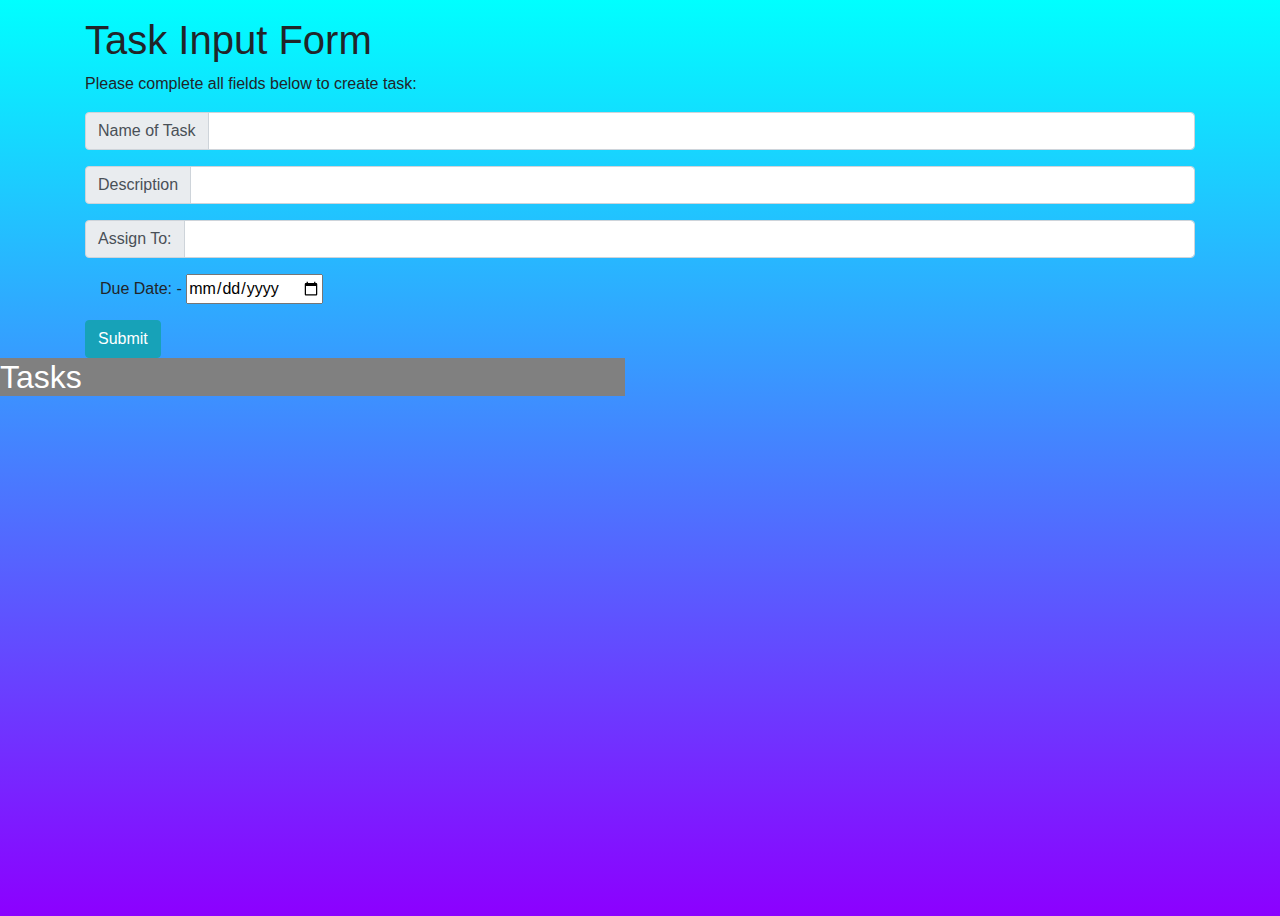
<file: index.html>
<!DOCTYPE html>
<html lang="en">

<head>
    <meta charset="utf-8">
    <meta name="viewport" content="width=device-width, initial-scale=1">
    <link rel="stylesheet" href="https://maxcdn.bootstrapcdn.com/bootstrap/4.5.2/css/bootstrap.min.css">
    <title>"Task Planner G5"</title>
    <link rel="icon" href="images/task.png">
    <link rel="stylesheet" href="style.css">

</head>

<body>
    <div class="container mt-3">
        <h1>Task Input Form</h1>
        <div class="text-right">

        </div>
        <p>Please complete all fields below to create task:</p>
        <form id="newTaskForm">
            <div class="input-group mb-3">
                <div class="input-group-prepend">
                    <span class="input-group-text">Name of Task</span>
                </div>
                <input type="text" class="form-control" id="newNameOfTask" required minlength="8">
            </div>


            <div class="input-group mb-3">
                <div class="input-group-prepend">
                    <span class="input-group-text">Description</span>
                </div>
                <input type="text" class="form-control" id="newDescription" required minlength="15">
            </div>

            <div class="input-group mb-3">
                <div class="input-group-prepend">
                    <span class="input-group-text">Assign To:</span>
                </div>
                <input type="text" class="form-control" id="newAssignedTo" required minlength="8">
            </div>

            <div class="container">
                <p id="datebox">Due Date: - <input type="date" required="required" name="dueDate" id="newDueDate"></p>
            </div>
    </div>
    <div class="container">
        <div class="button">

            <input type="submit" class="btn btn-info" value="Submit">
        </div>
    </div>
    </form>
    </div>
    <div class="row">

        <div class="col">

            <h2>Tasks</h2>
            <ul class="list-group" id="tasksList">
            </ul>

        </div>

        <div class="col"></div>
    </div>

    <script src="https://code.jquery.com/jquery-3.5.1.slim.min.js" integrity="sha384-DfXdz2htPH0lsSSs5nCTpuj/zy4C+OGpamoFVy38MVBnE+IbbVYUew+OrCXaRkfj" crossorigin="anonymous"></script>
    <script src="https://cdn.jsdelivr.net/npm/popper.js@1.16.1/dist/umd/popper.min.js" integrity="sha384-9/reFTGAW83EW2RDu2S0VKaIzap3H66lZH81PoYlFhbGU+6BZp6G7niu735Sk7lN" crossorigin="anonymous"></script>
    <script src="https://stackpath.bootstrapcdn.com/bootstrap/4.5.2/js/bootstrap.min.js" integrity="sha384-B4gt1jrGC7Jh4AgTPSdUtOBvfO8shuf57BaghqFfPlYxofvL8/KUEfYiJOMMV+rV" crossorigin="anonymous"></script>

    <script src="js/src/taskManager.js"></script>
    <script src="js/src/index.js"></script>
</body>

</html>


<br>
<br>
</file>
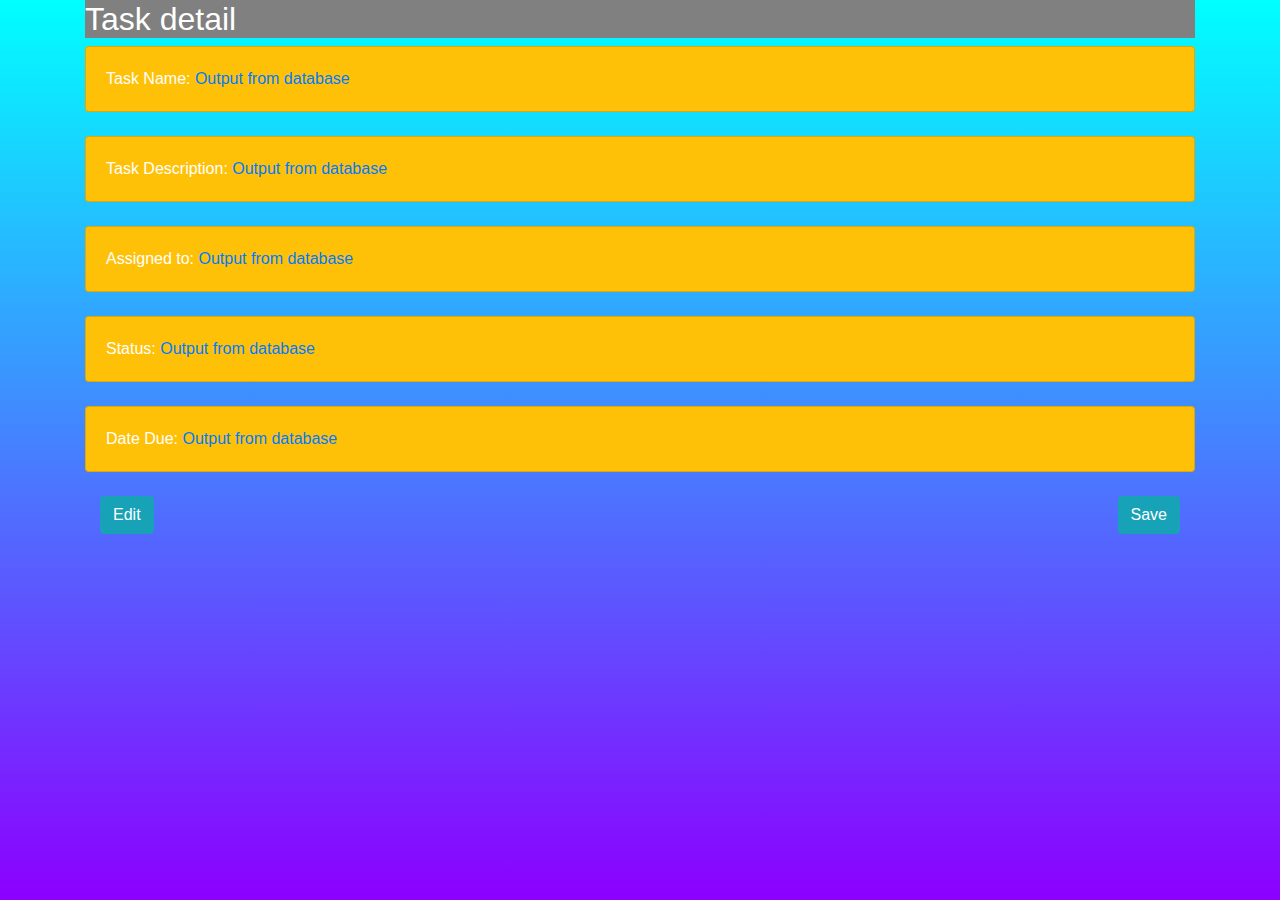
<file: page1.html>
<!DOCTYPE html>
<html>
<head lang="en">
    <meta charset="utf-8">
    <meta name="viewport" content="width=device-width, initial-scale=1">
    <link rel="stylesheet" href="https://maxcdn.bootstrapcdn.com/bootstrap/4.5.2/css/bootstrap.min.css">
    <script src="https://ajax.googleapis.com/ajax/libs/jquery/3.5.1/jquery.min.js"></script>
    <script src="https://cdnjs.cloudflare.com/ajax/libs/popper.js/1.16.0/umd/popper.min.js"></script>
    <script src="https://maxcdn.bootstrapcdn.com/bootstrap/4.5.2/js/bootstrap.min.js"></script><!-- Bootstrap CSS -->
    <title>"Task Planner Page 2"</title> 
    <link rel="stylesheet" href="style.css">

</head>
<body>
    <div class="container">
        <h2>Task detail</h2>
    
        <div class="card bg-warning text-white">
          <div class="card-body">Task Name:    <a href="#" class="card-link">Output from database</a></div>
            
        </div>
        <br>
        <div class="card bg-warning text-white">
          <div class="card-body">Task Description:  <a href="#" class="card-link">Output from database</a></div>
        </div>
        <br>
        <div class="card bg-warning text-white">
          <div class="card-body">Assigned to:     <a href="#" class="card-link">Output from database</a></div>
        </div>
        <br>
        <div class="card bg-warning text-white">
          <div class="card-body">Status:        <a href="#" class="card-link">Output from database</a></div>
        </div>
        <br>
        <div class="card bg-warning text-white">
          <div class="card-body">Date Due:       <a href="#" class="card-link">Output from database</a></div>
        </div>
        <br>
        <div class="container">
            <div class="button">
                <input type="button" class="btn btn-info" value="Edit">
                <input type="submit" class="btn btn-info" value="Save">
            
            </div>
       










</body>
</file>
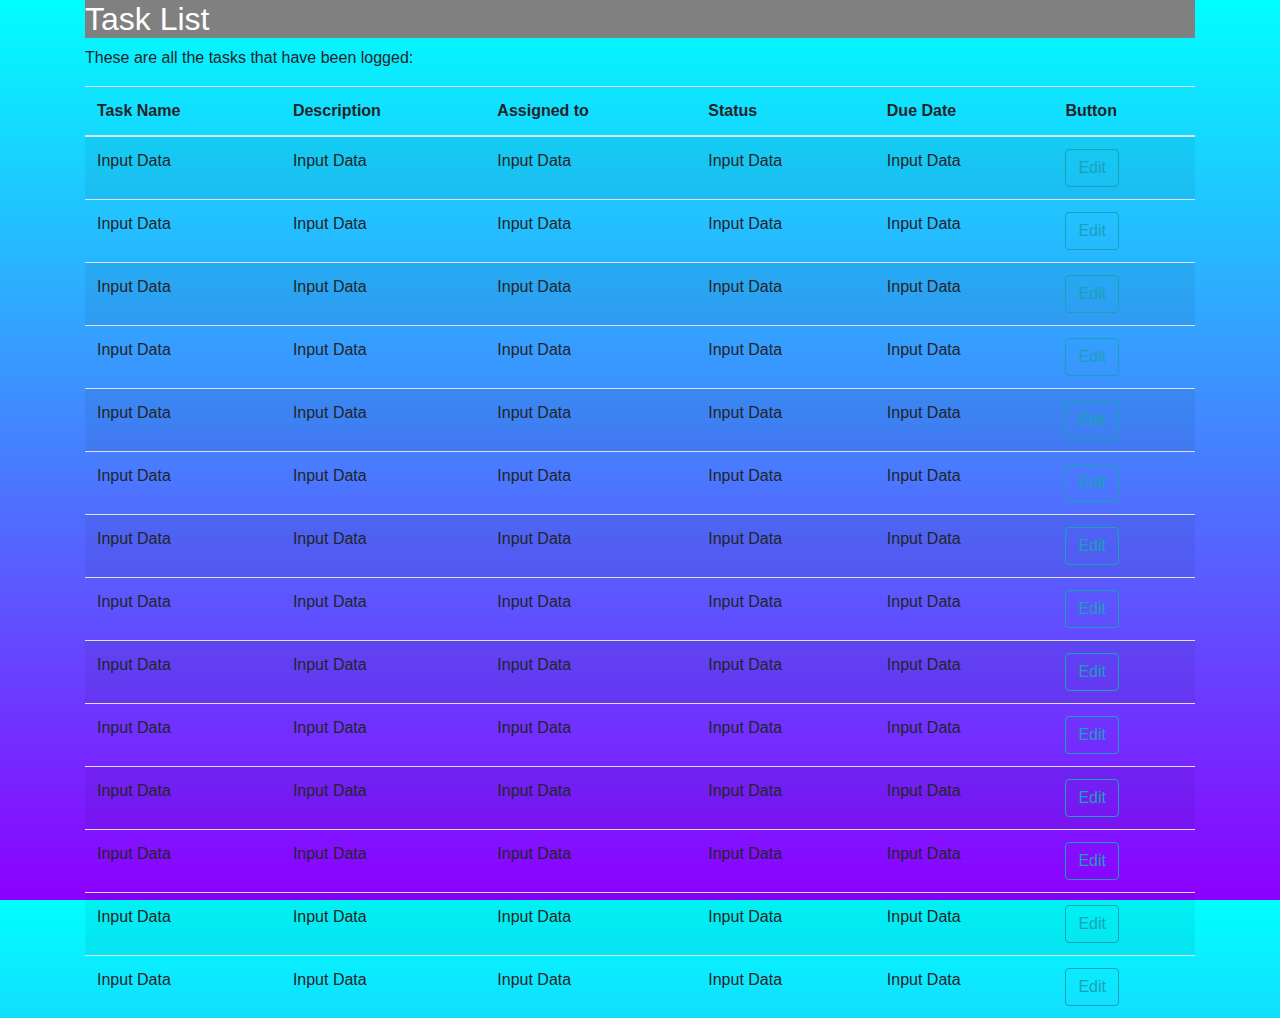
<file: page2.html>
<!DOCTYPE html>
<html>
<head lang="en">
    <meta charset="utf-8">
    <meta name="viewport" content="width=device-width, initial-scale=1">
    <link rel="stylesheet" href="https://maxcdn.bootstrapcdn.com/bootstrap/4.5.2/css/bootstrap.min.css">
    <script src="https://ajax.googleapis.com/ajax/libs/jquery/3.5.1/jquery.min.js"></script>
    <script src="https://cdnjs.cloudflare.com/ajax/libs/popper.js/1.16.0/umd/popper.min.js"></script>
    <script src="https://maxcdn.bootstrapcdn.com/bootstrap/4.5.2/js/bootstrap.min.js"></script><!-- Bootstrap CSS -->
    <title>"Task Planner Page2"</title> 
    <link rel="stylesheet" href="style.css">

</head>
<body>
    <div class="container">
        <h2>Task List</h2>
        <p>These are all the tasks that have been logged:</p>            
        <table class="table table-striped">
          <thead>
            <tr>
              <th>Task Name</th>
              <th>Description</th>
              <th>Assigned to</th>
              <th>Status</th>
              <th>Due Date</th>
              <th>Button
              </th>
            </tr>
          </thead>
          <tbody>
            <tr>
              <td>Input Data</td>
              <td>Input Data</td>
              <td>Input Data</td> 
              <td>Input Data</td>
              <td>Input Data</td>
              <td><button type="button" class="btn btn-outline-info">Edit</button></td>
            </tr>
            <tr>
                <td>Input Data</td>
                <td>Input Data</td>
                <td>Input Data</td> 
                <td>Input Data</td>
                <td>Input Data</td>
                <td><button type="button" class="btn btn-outline-info">Edit</button></td>
            </tr>
            <tr>
                <td>Input Data</td>
                <td>Input Data</td>
                <td>Input Data</td> 
                <td>Input Data</td>
                <td>Input Data</td>
                <td><button type="button" class="btn btn-outline-info">Edit</button></td>
            </tr>
            <tr>
                <td>Input Data</td>
                <td>Input Data</td>
                <td>Input Data</td> 
                <td>Input Data</td>
                <td>Input Data</td>  
                <td><button type="button" class="btn btn-outline-info">Edit</button></td>
            </tr>
            <tr>
                <td>Input Data</td>
                <td>Input Data</td>
                <td>Input Data</td> 
                <td>Input Data</td>
                <td>Input Data</td>
                <td><button type="button" class="btn btn-outline-info">Edit</button></td>
            </tr>
            <tr>
                <td>Input Data</td>
                <td>Input Data</td>
                <td>Input Data</td> 
                <td>Input Data</td>
                <td>Input Data</td>
                <td><button type="button" class="btn btn-outline-info">Edit</button></td>
            </tr>
            <tr>
                <td>Input Data</td>
                <td>Input Data</td>
                <td>Input Data</td> 
                <td>Input Data</td>
                <td>Input Data</td>  
                <td><button type="button" class="btn btn-outline-info">Edit</button></td>
            </tr>
            <tr>
                <td>Input Data</td>
                <td>Input Data</td>
                <td>Input Data</td> 
                <td>Input Data</td>
                <td>Input Data</td>
                <td><button type="button" class="btn btn-outline-info">Edit</button></td>
            </tr>
            <tr>
                <td>Input Data</td>
                <td>Input Data</td>
                <td>Input Data</td> 
                <td>Input Data</td>
                <td>Input Data</td>
                <td><button type="button" class="btn btn-outline-info">Edit</button></td>
            </tr>
            <tr>
                <td>Input Data</td>
                <td>Input Data</td>
                <td>Input Data</td> 
                <td>Input Data</td>
                <td>Input Data</td>
                <td><button type="button" class="btn btn-outline-info">Edit</button></td>
            </tr>
            <tr>
                <td>Input Data</td>
                <td>Input Data</td>
                <td>Input Data</td> 
                <td>Input Data</td>
                <td>Input Data</td>
                <td><button type="button" class="btn btn-outline-info">Edit</button></td>
            </tr>
            <tr>
                <td>Input Data</td>
                <td>Input Data</td>
                <td>Input Data</td> 
                <td>Input Data</td>
                <td>Input Data</td>
                <td><button type="button" class="btn btn-outline-info">Edit</button></td>
            </tr>
            <tr>
                <td>Input Data</td>
                <td>Input Data</td>
                <td>Input Data</td> 
                <td>Input Data</td>
                <td>Input Data</td>
                <td><button type="button" class="btn btn-outline-info">Edit</button></td>
            </tr>
            <tr>
                <td>Input Data</td>
                <td>Input Data</td>
                <td>Input Data</td> 
                <td>Input Data</td>
                <td>Input Data</td>
                <td><button type="button" class="btn btn-outline-info">Edit</button></td>
            </tr>
          </tbody>
        </table>
      </div>
      
      </body>
      </html>
</file>
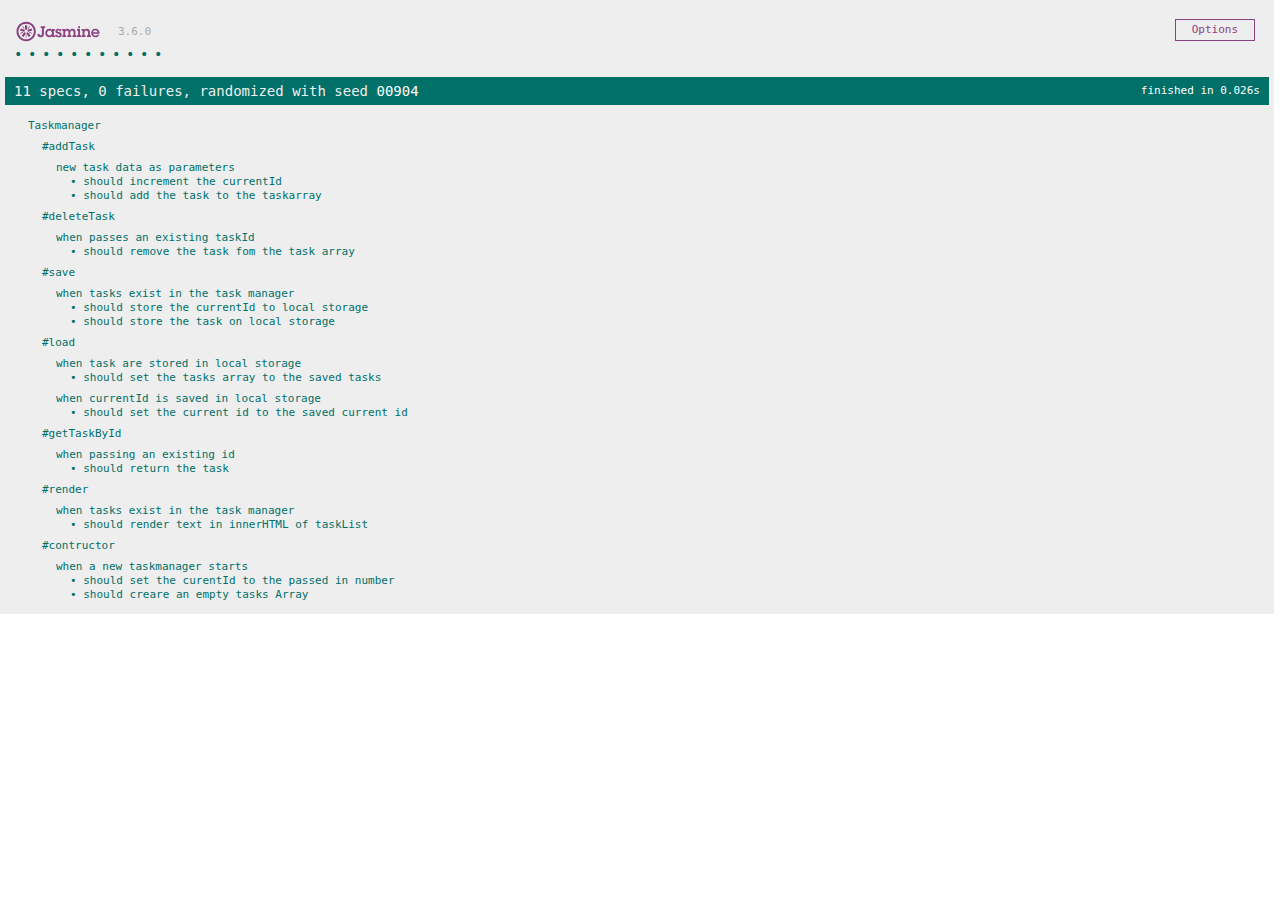
<file: SpecRunner.html>
<!DOCTYPE html>
<html>

<head>
  <meta charset="utf-8">
  <title>Jasmine Spec Runner v3.6.0</title>

  <link rel="shortcut icon" type="image/png" href="lib/jasmine-3.6.0/jasmine_favicon.png">
  <link rel="stylesheet" href="lib/jasmine-3.6.0/jasmine.css">


  <script src="lib/jasmine-3.6.0/jasmine.js"></script>
  <script src="lib/jasmine-3.6.0/jasmine-html.js"></script>
  <script src="lib/jasmine-3.6.0/boot.js"></script>


  <!-- source files -->
 
  <script src="js/src/taskManager.js"></script>

 

  <!-- include spec files here... -->

  <script src="spec/taskManagerSpec.js"></script>


</head>

<body>
</body>

</html>
</file>
<file: style.css>
* {
    margin: 0;
    padding: 0;
    box-sizing: border-box;
}

body {
    height: 100vh;
    align-items: center;
    background: linear-gradient(rgb(0, 255, 255), rgb(140, 0, 255));
}

.button {
    display: flex;
    justify-content: space-between;
    align-items: center;
}

h2 {
    display: flex;
    color: white;
    background-color: grey;
    align-items: flex-end;
}
</file>
<file: lib/jasmine-3.6.0/jasmine.css>
@charset "UTF-8";
body { overflow-y: scroll; }

.jasmine_html-reporter { width: 100%; background-color: #eee; padding: 5px; margin: -8px; font-size: 11px; font-family: Monaco, "Lucida Console", monospace; line-height: 14px; color: #333; }

.jasmine_html-reporter a { text-decoration: none; }

.jasmine_html-reporter a:hover { text-decoration: underline; }

.jasmine_html-reporter p, .jasmine_html-reporter h1, .jasmine_html-reporter h2, .jasmine_html-reporter h3, .jasmine_html-reporter h4, .jasmine_html-reporter h5, .jasmine_html-reporter h6 { margin: 0; line-height: 14px; }

.jasmine_html-reporter .jasmine-banner, .jasmine_html-reporter .jasmine-symbol-summary, .jasmine_html-reporter .jasmine-summary, .jasmine_html-reporter .jasmine-result-message, .jasmine_html-reporter .jasmine-spec .jasmine-description, .jasmine_html-reporter .jasmine-spec-detail .jasmine-description, .jasmine_html-reporter .jasmine-alert .jasmine-bar, .jasmine_html-reporter .jasmine-stack-trace { padding-left: 9px; padding-right: 9px; }

.jasmine_html-reporter .jasmine-banner { position: relative; }

.jasmine_html-reporter .jasmine-banner .jasmine-title { background: url("[data-uri]") no-repeat; background: url("[data-uri]") no-repeat, none; -moz-background-size: 100%; -o-background-size: 100%; -webkit-background-size: 100%; background-size: 100%; display: block; float: left; width: 90px; height: 25px; }

.jasmine_html-reporter .jasmine-banner .jasmine-version { margin-left: 14px; position: relative; top: 6px; }

.jasmine_html-reporter #jasmine_content { position: fixed; right: 100%; }

.jasmine_html-reporter .jasmine-version { color: #aaa; }

.jasmine_html-reporter .jasmine-banner { margin-top: 14px; }

.jasmine_html-reporter .jasmine-duration { color: #fff; float: right; line-height: 28px; padding-right: 9px; }

.jasmine_html-reporter .jasmine-symbol-summary { overflow: hidden; margin: 14px 0; }

.jasmine_html-reporter .jasmine-symbol-summary li { display: inline-block; height: 10px; width: 14px; font-size: 16px; }

.jasmine_html-reporter .jasmine-symbol-summary li.jasmine-passed { font-size: 14px; }

.jasmine_html-reporter .jasmine-symbol-summary li.jasmine-passed:before { color: #007069; content: "•"; }

.jasmine_html-reporter .jasmine-symbol-summary li.jasmine-failed { line-height: 9px; }

.jasmine_html-reporter .jasmine-symbol-summary li.jasmine-failed:before { color: #ca3a11; content: "×"; font-weight: bold; margin-left: -1px; }

.jasmine_html-reporter .jasmine-symbol-summary li.jasmine-excluded { font-size: 14px; }

.jasmine_html-reporter .jasmine-symbol-summary li.jasmine-excluded:before { color: #bababa; content: "•"; }

.jasmine_html-reporter .jasmine-symbol-summary li.jasmine-excluded-no-display { font-size: 14px; display: none; }

.jasmine_html-reporter .jasmine-symbol-summary li.jasmine-pending { line-height: 17px; }

.jasmine_html-reporter .jasmine-symbol-summary li.jasmine-pending:before { color: #ba9d37; content: "*"; }

.jasmine_html-reporter .jasmine-symbol-summary li.jasmine-empty { font-size: 14px; }

.jasmine_html-reporter .jasmine-symbol-summary li.jasmine-empty:before { color: #ba9d37; content: "•"; }

.jasmine_html-reporter .jasmine-run-options { float: right; margin-right: 5px; border: 1px solid #8a4182; color: #8a4182; position: relative; line-height: 20px; }

.jasmine_html-reporter .jasmine-run-options .jasmine-trigger { cursor: pointer; padding: 8px 16px; }

.jasmine_html-reporter .jasmine-run-options .jasmine-payload { position: absolute; display: none; right: -1px; border: 1px solid #8a4182; background-color: #eee; white-space: nowrap; padding: 4px 8px; }

.jasmine_html-reporter .jasmine-run-options .jasmine-payload.jasmine-open { display: block; }

.jasmine_html-reporter .jasmine-bar { line-height: 28px; font-size: 14px; display: block; color: #eee; }

.jasmine_html-reporter .jasmine-bar.jasmine-failed, .jasmine_html-reporter .jasmine-bar.jasmine-errored { background-color: #ca3a11; border-bottom: 1px solid #eee; }

.jasmine_html-reporter .jasmine-bar.jasmine-passed { background-color: #007069; }

.jasmine_html-reporter .jasmine-bar.jasmine-incomplete { background-color: #bababa; }

.jasmine_html-reporter .jasmine-bar.jasmine-skipped { background-color: #bababa; }

.jasmine_html-reporter .jasmine-bar.jasmine-warning { background-color: #ba9d37; color: #333; }

.jasmine_html-reporter .jasmine-bar.jasmine-menu { background-color: #fff; color: #aaa; }

.jasmine_html-reporter .jasmine-bar.jasmine-menu a { color: #333; }

.jasmine_html-reporter .jasmine-bar a { color: white; }

.jasmine_html-reporter.jasmine-spec-list .jasmine-bar.jasmine-menu.jasmine-failure-list, .jasmine_html-reporter.jasmine-spec-list .jasmine-results .jasmine-failures { display: none; }

.jasmine_html-reporter.jasmine-failure-list .jasmine-bar.jasmine-menu.jasmine-spec-list, .jasmine_html-reporter.jasmine-failure-list .jasmine-summary { display: none; }

.jasmine_html-reporter .jasmine-results { margin-top: 14px; }

.jasmine_html-reporter .jasmine-summary { margin-top: 14px; }

.jasmine_html-reporter .jasmine-summary ul { list-style-type: none; margin-left: 14px; padding-top: 0; padding-left: 0; }

.jasmine_html-reporter .jasmine-summary ul.jasmine-suite { margin-top: 7px; margin-bottom: 7px; }

.jasmine_html-reporter .jasmine-summary li.jasmine-passed a { color: #007069; }

.jasmine_html-reporter .jasmine-summary li.jasmine-failed a { color: #ca3a11; }

.jasmine_html-reporter .jasmine-summary li.jasmine-empty a { color: #ba9d37; }

.jasmine_html-reporter .jasmine-summary li.jasmine-pending a { color: #ba9d37; }

.jasmine_html-reporter .jasmine-summary li.jasmine-excluded a { color: #bababa; }

.jasmine_html-reporter .jasmine-specs li.jasmine-passed a:before { content: "• "; }

.jasmine_html-reporter .jasmine-specs li.jasmine-failed a:before { content: "× "; }

.jasmine_html-reporter .jasmine-specs li.jasmine-empty a:before { content: "* "; }

.jasmine_html-reporter .jasmine-specs li.jasmine-pending a:before { content: "• "; }

.jasmine_html-reporter .jasmine-specs li.jasmine-excluded a:before { content: "• "; }

.jasmine_html-reporter .jasmine-description + .jasmine-suite { margin-top: 0; }

.jasmine_html-reporter .jasmine-suite { margin-top: 14px; }

.jasmine_html-reporter .jasmine-suite a { color: #333; }

.jasmine_html-reporter .jasmine-failures .jasmine-spec-detail { margin-bottom: 28px; }

.jasmine_html-reporter .jasmine-failures .jasmine-spec-detail .jasmine-description { background-color: #ca3a11; color: white; }

.jasmine_html-reporter .jasmine-failures .jasmine-spec-detail .jasmine-description a { color: white; }

.jasmine_html-reporter .jasmine-result-message { padding-top: 14px; color: #333; white-space: pre-wrap; }

.jasmine_html-reporter .jasmine-result-message span.jasmine-result { display: block; }

.jasmine_html-reporter .jasmine-stack-trace { margin: 5px 0 0 0; max-height: 224px; overflow: auto; line-height: 18px; color: #666; border: 1px solid #ddd; background: white; white-space: pre; }
</file>
